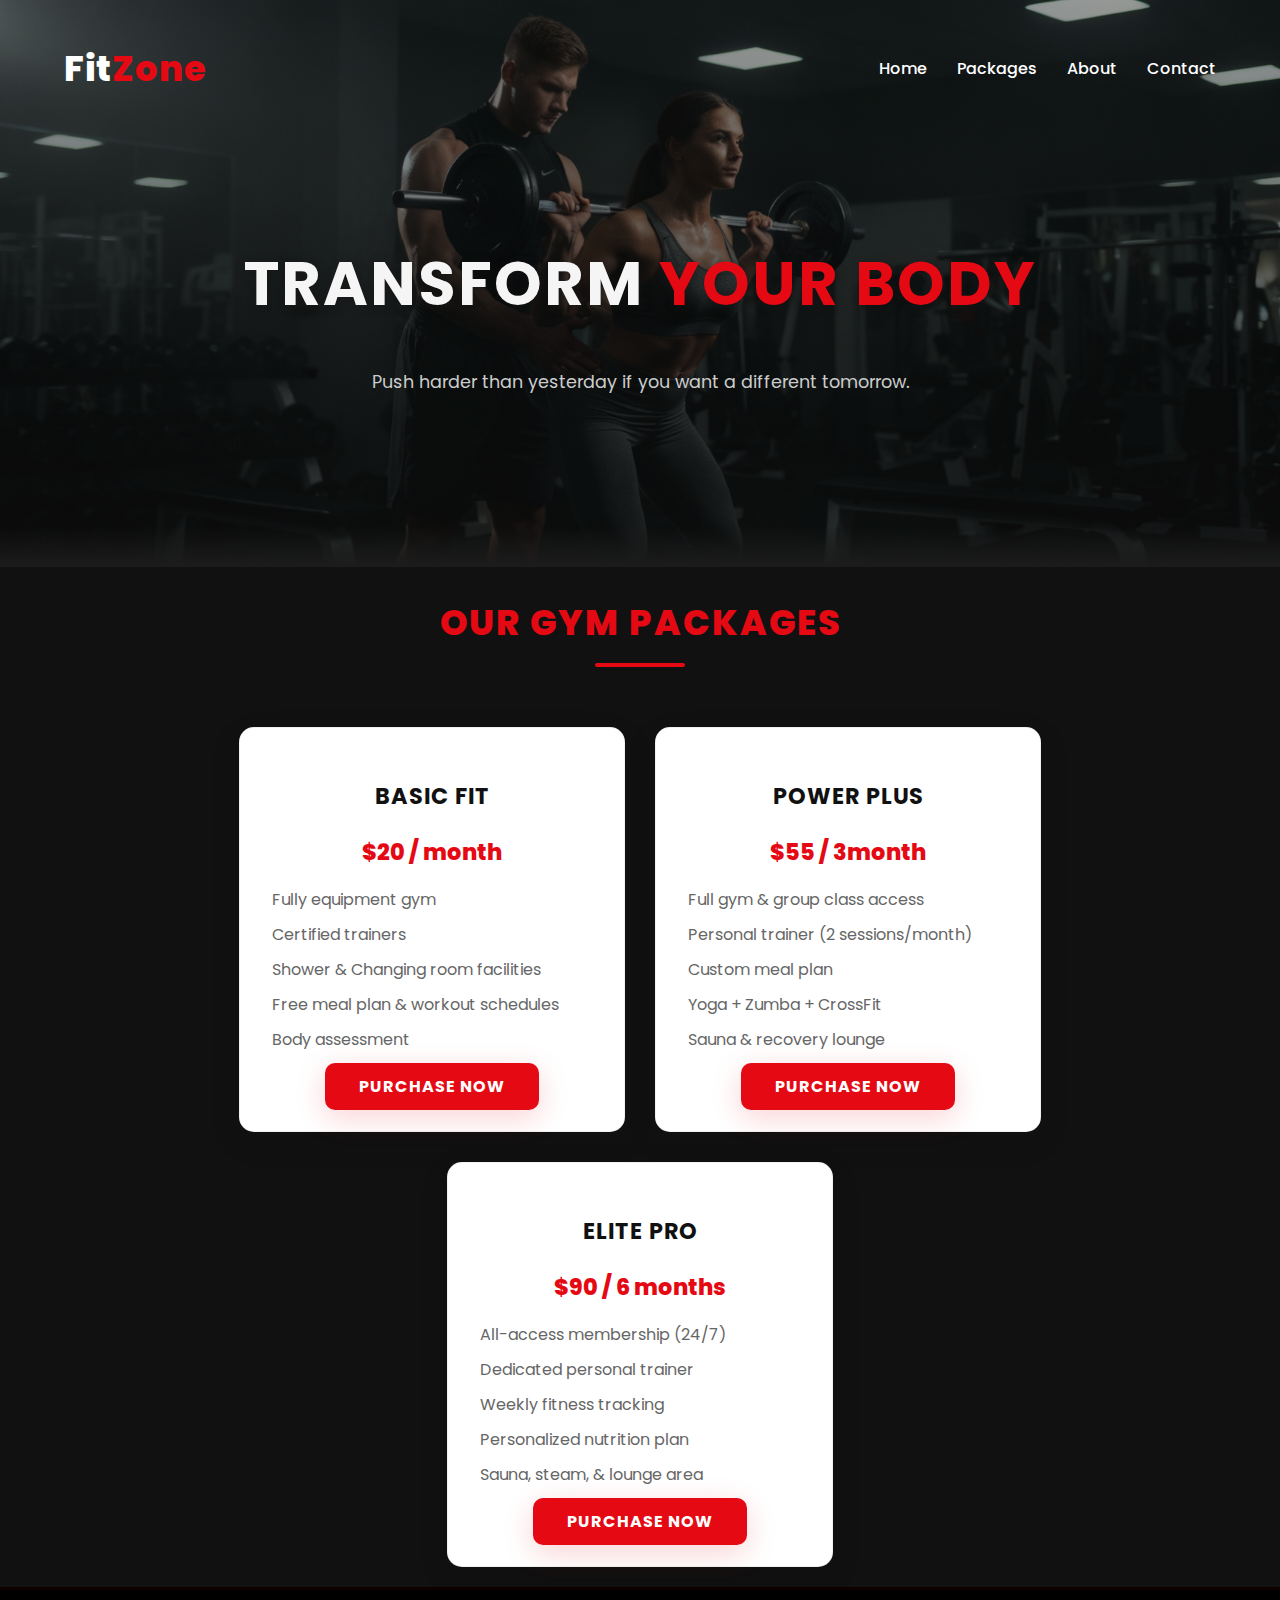
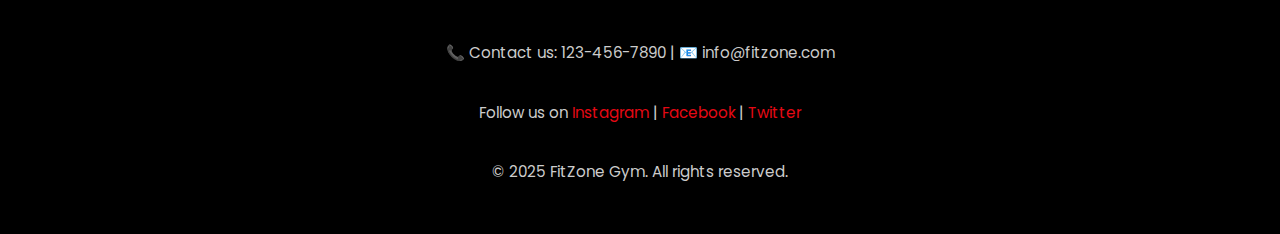
<file: GymPackage.html>
<!DOCTYPE html>
<html>

<head>
  <meta charset="UTF-8">
  <meta name="viewport" content="width=device-width, initial-scale=1.0">
  <title>Gym Website</title>
  <link rel="stylesheet" href="GymPackage.css">
  <link rel="Purchase" href="Purchase.html">
</head>

<body>
  <header class="header">

    <div class="navbar">
      <div class="logo">Fit<span>Zone</span></div>
      <nav>
        <ul class="nav-links">
          <li><a href="index.html">Home</a></li>
          <li><a href="#packages">Packages</a></li>
          <li><a href="#about">About</a></li>
          <li><a href="#contact">Contact</a></li>
        </ul>
      </nav>
    </div>

    <div class="hero">
      <h1>Transform <span>Your Body</span></h1>
      <p>Push harder than yesterday if you want a different tomorrow.</p>
    </div>

  </header>

  <main class="Wrapper">
    <div class="page-title">
      <h2 class="title">Our Gym Packages</h2>
    </div>


    <div class="Package-container">
      
      <!-- BASIC PACKAGE -->
      <div class="Package package-basic">
        <h2>Basic Fit</h2>
        <p class="price">$20 / month</p>
        <ul>
          <li>Fully equipment gym</li>
          <li>Certified trainers</li>
          <li>Shower & Changing room facilities</li>
          <li>Free meal plan & workout schedules</li>
          <li>Body assessment</li>
        </ul>
        <a href="Purchase.html?plan=BasicFit" class="btn">PURCHASE NOW</a>
      </div>


      <!-- POWER PACKAGE -->
      <div class="Package package-power">
        <h2>Power Plus</h2>
        <p class="price">$55 / 3month</p>
        <ul>
          <li>Full gym & group class access</li>
          <li>Personal trainer (2 sessions/month)</li>
          <li>Custom meal plan</li>
          <li>Yoga + Zumba + CrossFit</li>
          <li>Sauna & recovery lounge</li>
        </ul>
        <a href="Purchase.html?plan=PowerPlus" class="btn">PURCHASE NOW</a>
      </div>

      <!-- ELITE  PACKAGE -->
      <div class="Package package-elite">
        <h2>Elite Pro</h2>
        <p class="price">$90 / 6 months</p>
        <ul>
          <li>All-access membership (24/7)</li>
          <li>Dedicated personal trainer</li>
          <li>Weekly fitness tracking</li>
          <li>Personalized nutrition plan</li>
          <li>Sauna, steam, & lounge area</li>
        </ul>
        <a href="Purchase.html?plan=ElitePro" class="btn">PURCHASE NOW</a>
      </div>

    </div>

    </section>
  </main>

  <footer class="footer">
    <p>📞 Contact us: 123-456-7890 | 📧 info@fitzone.com</p>
    <p>Follow us on
      <a href="#">Instagram</a> |
      <a href="#">Facebook</a> |
      <a href="#">Twitter</a>
    </p>
    <p>&copy; 2025 FitZone Gym. All rights reserved.</p>
  </footer>


</body>

</html>
</file>
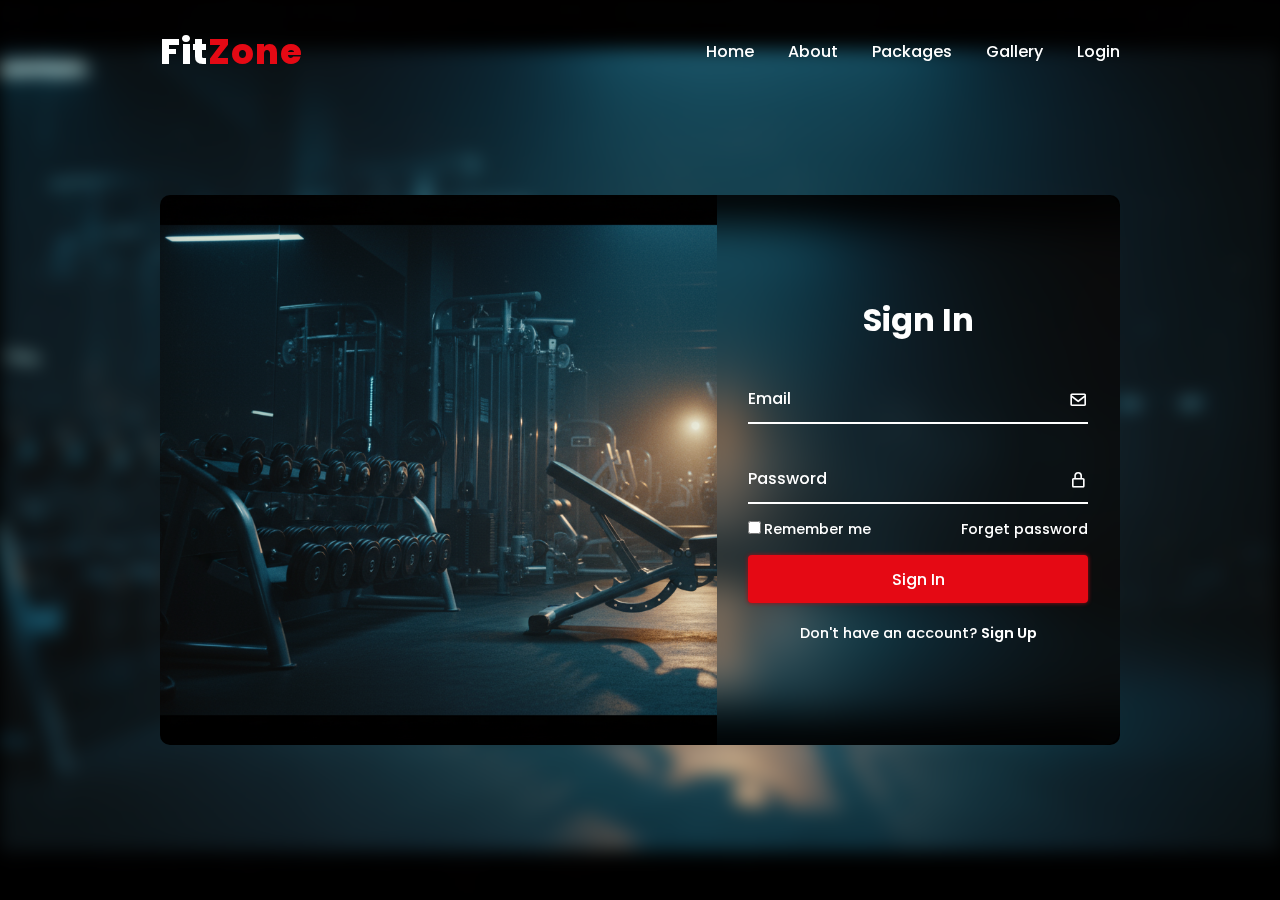
<file: login.html>
<!DOCTYPE html>
<html lang="en">

<head>
    <meta charset="UTF-8">
    <meta name="viewport" content="width=device-width, initial-scale=1.0">
    <title>Gym Website with login & Registration Form</title>
    <link rel="stylesheet" href="login.css">
    <script src="login.js" defer></script>
    <link href='https://unpkg.com/boxicons@2.1.4/css/boxicons.min.css' rel='stylesheet'>   <!-- page usage link for the icons used in form-->
   
</head>

<body>
    
    <header class="header">  <!-- topper bar -->
        <div class="logo">
            Fit<span>Zone</span>
        </div>
        <nav class="navbar">
            <a href="#">Home</a>
            <a href="#">About</a>
            <a href="GymPackage.html">Packages</a>
            <a href="#">Gallery</a>
            <a href="login.html">Login</a>

        </nav>
    </header>

    <div class="background"></div>
    
    <div class="container">     <!-- main section of the page -->
        
        <div class="content"></div>     <!-- for right side content -->
        <div class="logreg-box">        <!-- login/logup detais -->

            <div class="form-box login">         <!-- form fo sing in -->
                <form action="login.php" method="post">
                    <h2>Sign In</h2>

                    <div class="input-box">
                        <span class="icon"><i class='bx bx-envelope'></i></span>
                        <input type="email" name="email" required>
                        <label>Email</label>
                    </div>

                    <div class="input-box">
                        <span class="icon"><i class='bx bx-lock-alt'></i></span>
                        <input type="password" name="password"  required>
                        <label>Password</label>
                    </div>

                    <div class="remember-forget">
                        <label><input type="checkbox">Remember me
                        </label>
                        <a href="#">Forget password</a>
                    </div>

                    <button type="submit" class="btn">Sign In</button>

                    <div class="login-register">
                        <p>Don't have an account? <a href="#" class="register-link">Sign Up</a></p>
                    </div>
                </form>
            </div>


            <div class="form-box register">     <!-- form for sign uo -->
                <form action="Register.php" method="post">
                    <h2>Sign Up</h2>

                    <div class="input-box">
                        <span class="icon"><i class='bx bx-user'></i></span>
                        <input type="text" name="name" required>
                        <label>Name</label>
                    </div>

                    <div class="input-box">
                        <span class="icon"><i class='bx bx-envelope'></i></span>
                        <input type="email" name="email" required>
                        <label>Email</label>
                    </div>

                    <div class="input-box">
                        <span class="icon"><i class='bx bx-lock-alt'></i></span>
                        <input type="password" name="password" required>
                        <label>Password</label>
                    </div>

                    <div class="remember-forget">
                        <label><input type="checkbox">I agree to the terms & conditions</label>
                    </div>

                    <button type="submit" class="btn">Sign Up</button>

                    <div class="login-register">
                        <p>Already have an account? <a href="#" class="login-link">Sign In</a></p>
                    </div>
                </form>
            </div>


        </div>
    </div>

</body>

</html>
</file>
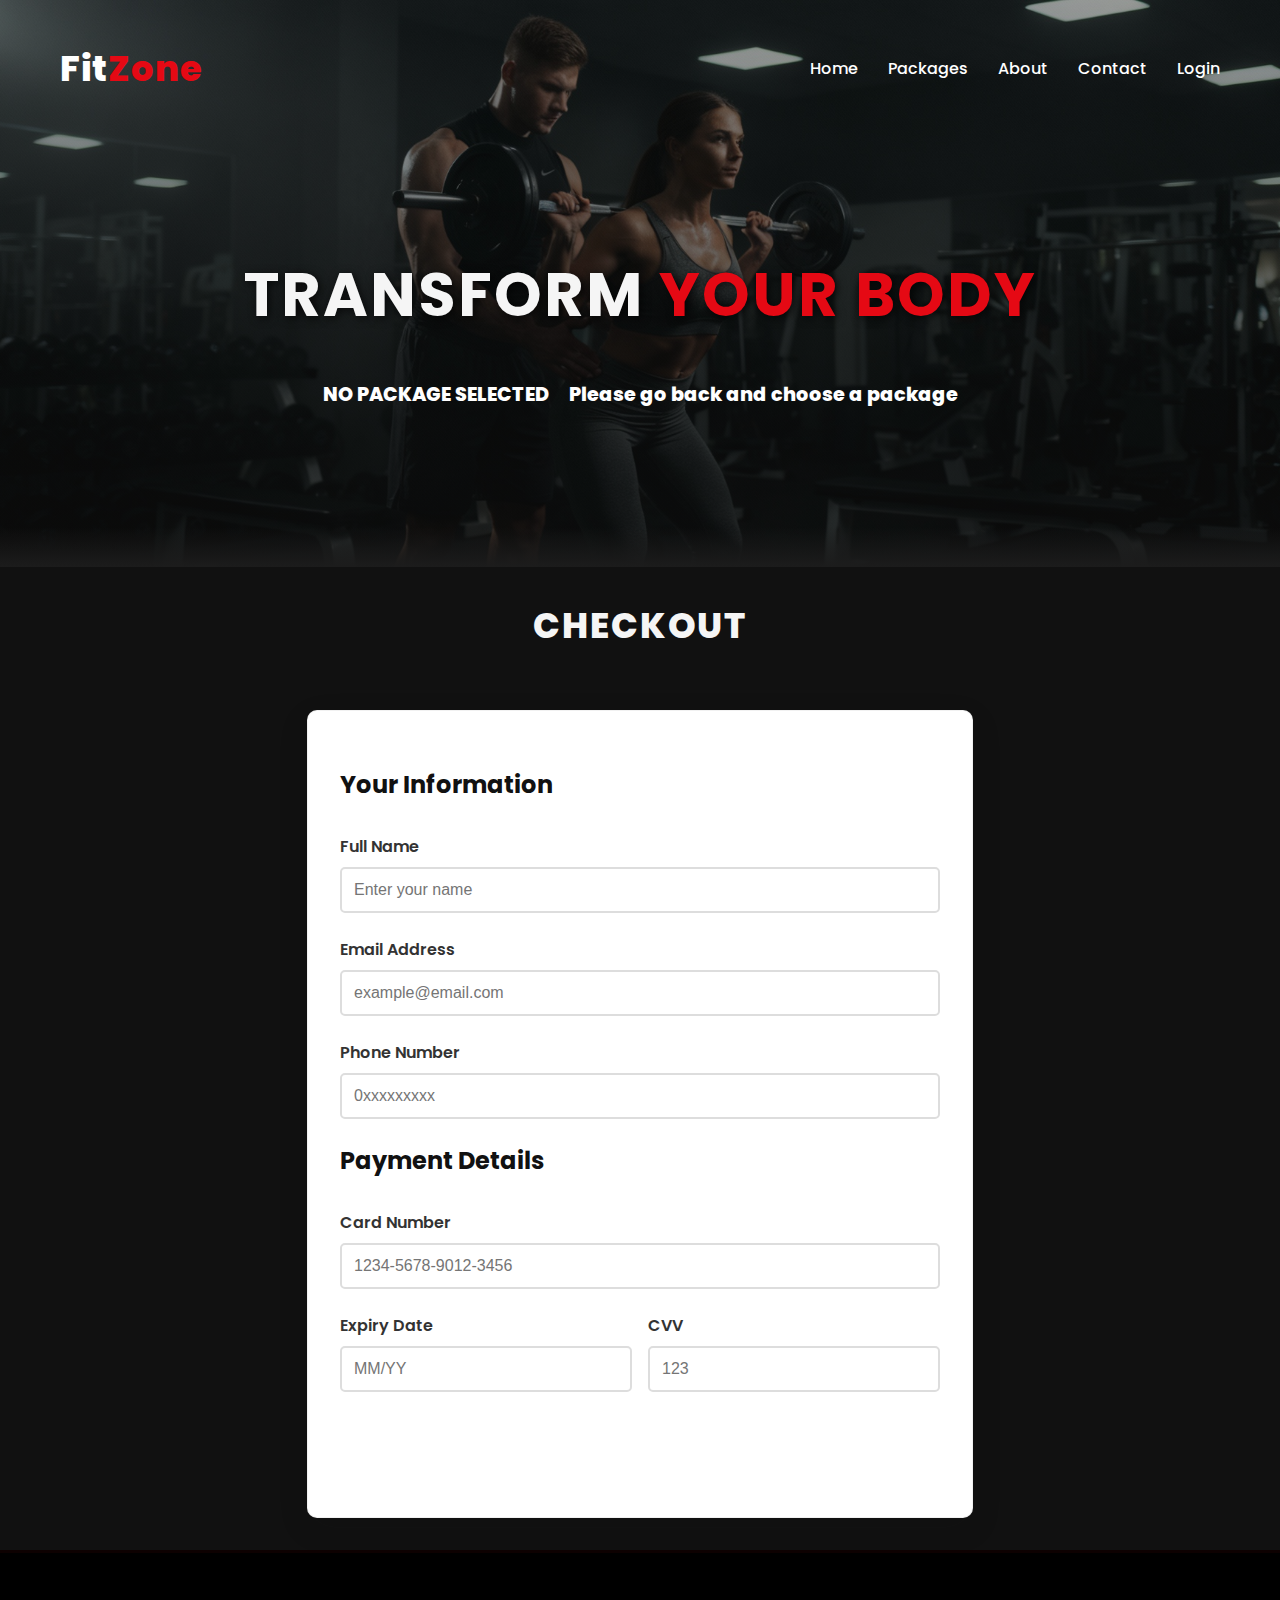
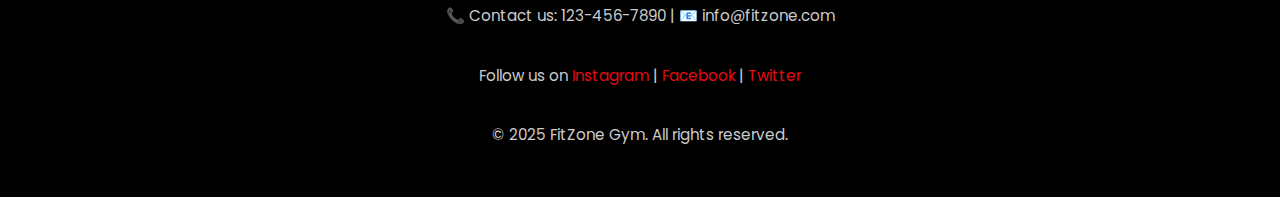
<file: Purchase.html>
<!DOCTYPE html>
<html lang="en">

<head>
    <meta charset="UTF-8">
    <meta name="viewport" content="width=device-width, initial-scale=1.0">
    <title>Checkout | FitZone Gym</title>
    <link rel="stylesheet" href="header.css">
    <style>
        /* Hero Section Styles */
        .package-hero {
            display: flex;
            justify-content: center;
            text-align: center;
            margin-top: 1rem;
        }
        #package-name {
            font-size: 1.2rem;
            font-weight: 800;
            text-transform: uppercase;
            /* margin-bottom: 0.2rem; */
            color: white;
            margin: 0 10px 0 0;
            align-content: center;
            /* margin-right: 30px ;
            padding-top: 1px; */
        }

        #package-price {
            font-size: 1.2rem;
            font-weight: 800;
            color: white;
            margin: 0 0 0 10px;
            align-content: center;
            /* margin-top: 0.2rem;
            padding-top: 13px; */
        }

        /* Checkout Container Styles */
        .checkout-container {
            width: 90%;
            max-width: 1200px;
            margin: 2rem auto;


        }

        .checkout-container h2 {
            text-align: center;
            font-size: 2.2rem;
            font-weight: 800;
            margin-bottom: 40px;
            color: var(--netflix-red);
            text-transform: uppercase;
            letter-spacing: 2px;
        }

        .checkout-container h2::after {
            content: "";
            display: block;
            width: 90px;
            height: 4px;
            margin: 14px auto 0;
            background: var(--netflix-red);
            border-radius: 2px;
        }

        /* Form Styles */
        .checkout-form {
            background-color: #ffffff;
            border-radius: 10px;
            box-shadow: 0 10px 30px rgba(17, 17, 17, 0.12);
            padding: 32px;
            border: 1px solid rgba(17, 17, 17, 0.06);
            color: var(--dark-bg);
            max-width: 600px;
            margin: 0 auto;
            width: 100%;
        }

        .checkout-form h3 {
            color: var(--netflix-red);
            text-align: left;
            font-size: 1.5rem;
            margin: 1.5rem 0;
            padding-bottom: 0.5rem;
            border-bottom: 2px solid rgba(var(--netflix-red-rgb), 0.2);
        }

        .form-group {
            margin-bottom: 1.5rem;
            width: 100%;
        }

        .checkout-form label {
            display: block;
            font-weight: 600;
            margin-bottom: 0.5rem;
            color: #333;
            text-align: left;
        }

        .checkout-form input {
            width: 100%;
            padding: 12px;
            border: 2px solid #ddd;
            border-radius: 5px;
            font-size: 1rem;
            transition: border-color 0.3s;
            box-sizing: border-box;
        }

        .checkout-form input:focus {
            border-color: var(--netflix-red);
            outline: none;
            box-shadow: 0 0 0 2px rgba(var(--netflix-red-rgb), 0.1);
        }

        .card-details {
            display: flex;
            gap: 1rem;
            margin-bottom: 1.5rem;
        }

        .card-details .form-group {
            flex: 1;
            margin-bottom: 0;
        }

        .btn {
            background-color: var(--netflix-red);
            color: white;
            padding: 1rem 2rem;
            border: none;
            border-radius: 5px;
            font-size: 1.1rem;
            font-weight: 600;
            cursor: pointer;
            transition: background-color 0.3s;
            width: 100%;
            margin-top: 1rem;
        }

        .btn:hover {
            background-color: #B30710;
        }

        /* Responsive Styles */
        @media (max-width: 768px) {
            .checkout-container {
                width: 95%;
                padding: 15px;
            }

            .checkout-form {
                padding: 24px;
            }

            .checkout-container h2 {
                font-size: 1.8rem;
            }

            #package-name,
            #package-price {
                font-size: 1.8rem;
            }
        }

        @media (max-width: 480px) {
            
            .checkout-container {
                width: 100%;
                padding: 10px;
            }

            .checkout-form {
                padding: 20px;
            }

            .card-details {
                flex-direction: column;
                gap: 0;
            }

            .card-details .form-group {
                width: 100%;
                margin-bottom: 1.5rem;
            }

            .checkout-container h2 {
                font-size: 1.5rem;
            }

            .checkout-form h3 {
                font-size: 1.3rem;
            }

            #package-name,
            #package-price {
                font-size: 1.5rem;
            }

            .checkout-form input {
                padding: 10px;
            }

            .btn {
                padding: 0.8rem 1.5rem;
            }
        }
    </style>
</head>




<body>

    <header class="header">

        <div class="navbar">
            <div class="logo">Fit<span>Zone</span></div>
            <nav>
                <ul class="nav-links">
                    <li><a href="index.html">Home</a></li>
                    <li><a href="GymPackage.html">Packages</a></li>
                    <li><a href="#about">About</a></li>
                    <li><a href="#contact">Contact</a></li>
                    <li><a href="login.html">Login</a>
                </ul>
            </nav>
        </div>

        <div class="hero">
            <h1>Transform <span>Your Body</span></h1>
            <div class="package-hero">
                <h2 id="package-name"></h2>
                <h2 id="package-price"></h2>
            </div>
        </div>
    </header>

    <script>
        const params = new URLSearchParams(window.location.search);
        const plan = params.get('plan');

        const packageName = document.getElementById("package-name");
        const packagePrice = document.getElementById("package-price");

        if (plan === "BasicFit") {
            packageName.textContent = "Basic Fit";
            packagePrice.textContent = "$20 / month";
        } else if (plan === "PowerPlus") {
            packageName.textContent = "Power Plus";
            packagePrice.textContent = "$55 / month";
        } else if (plan === "ElitePro") {
            packageName.textContent = "Elite Pro";
            packagePrice.textContent = "$90 / month";
        } else {
            packageName.textContent = "No Package Selected";
            packagePrice.textContent = "Please go back and choose a package";
        }
    </script>


    <main class="checkout-container">
        <h2>Checkout</h2>

        <!-- User Info -->
        <form class="checkout-form" onsubmit="submitForm(event)">
            <h3>Your Information</h3>
            <div class="form-group">
                <label>Full Name</label>
                <input type="text" placeholder="Enter your name" required>
            </div>

            <div class="form-group">
                <label>Email Address</label>
                <input type="email" placeholder="example@email.com" required>
            </div>

            <div class="form-group">
                <label>Phone Number</label>
                <input type="tel" placeholder="0xxxxxxxxx" required>
            </div>

            <h3>Payment Details</h3>
            <div class="form-group">
                <label>Card Number</label>
                <input type="text" placeholder="1234-5678-9012-3456" required maxlength="19">
            </div>

            <div class="card-details">
                <div class="form-group">
                    <label>Expiry Date</label>
                    <input type="datetime" placeholder="MM/YY" required maxlength="5">
                </div>
                <div class="form-group">
                    <label>CVV</label>
                    <input type="text" placeholder="123" required maxlength="3">
                </div>
            </div>

            <button type="submit" class="btn">Complete Purchase</button>
        </form>

        <script>
            function submitForm(event) {
                alert("Successfully Purchased!");
            }
        </script>
    </main>

    <footer class="footer">
        <p>📞 Contact us: 123-456-7890 | 📧 info@fitzone.com</p>
        <p>Follow us on
            <a href="#">Instagram</a> |
            <a href="#">Facebook</a> |
            <a href="#">Twitter</a>
        </p>
        <p>&copy; 2025 FitZone Gym. All rights reserved.</p>
    </footer>

</body>

</html>
</file>
<file: GymPackage.css>
@import url('https://fonts.googleapis.com/css2?family=Poppins:wght@400;600;700;800&display=swap');

/* ---------- Global ---------- */
:root {
  --primary-red: #e50914; /* Bright Energetic Red */
  --dark-bg: #111111;     /* Rich Charcoal Black */
  --mid-bg: #1c1c1c;      /* Dark Gray */
  --light-text: #f5f5f5;  /* Soft White */
  --muted-text: #cccccc;  /* Grayish White */
}

body {
  margin: 0;
  font-family: 'Poppins', sans-serif;
  background-color: var(--dark-bg);
  color: var(--light-text);
  scroll-behavior: smooth;
}

/* General header background */
.header {
  background: linear-gradient(rgba(15,15,15,0.4), rgba(15,15,15,0.7)),
    url('couple_workout_15_6_ratio.png') center/cover no-repeat;
  /* Standardized hero size to avoid full-page header */
  min-height: 55vh; /* slightly smaller hero */
  max-height: 75vh; /* cap on very large screens */
  color: var(--light-text);
  display: flex;
  flex-direction: column;
  justify-content: center; /* center hero vertically */
  align-items: center;     /* center horizontally */
  background-attachment: scroll; /* ensure background stays behind content */
  position: relative;
  padding: 36px 20px; /* comfortable padding on smaller viewports */
}

/* soft fade at bottom of header to separate from main */
.header::after {
  content: "";
  position: absolute;
  left: 0;
  right: 0;
  bottom: 0;
  height: 40px;
  background: linear-gradient(180deg, rgba(15,15,15,0) 0%, rgba(28,28,28,1) 100%);
  pointer-events: none;
}



/* Logo styling */
.logo {
  font-size: 2.2rem;
  font-weight: 800;
  letter-spacing: 1px;
  color: white;
}
.logo span {
  color: var(--primary-red);
}

/* Navbar flex */
.navbar {
  display: flex;
  justify-content: space-between;
  align-items: center;
  padding: 20px 5%;
  position: absolute; /* position over the header so hero can be centered */
  top: 20px;
  left: 0;
  right: 0;
  z-index: 100;       /* ensures it stays above content */
  width: 90%;
  margin: 0 auto;
}

/* Nav links */
.nav-links {
  list-style: none;
  display: flex;
  gap: 30px;
}
.nav-links a {
  text-decoration: none;
  color: white;
  font-weight: 500;
  font-size: 1rem;
  position: relative;
  transition: color 0.3s;
}
.nav-links a::after {
  content: "";
  position: absolute;
  bottom: -4px;
  left: 0;
  width: 0%;
  height: 2.3px;
  background: var(--primary-red);
  transition: width 0.3s ease;
}
.nav-links a:hover::after {
  width: 100%;
}
.nav-links a:hover {
  color: var(--primary-red);
}

/* Hero (Title section) */
.hero {
  text-align: center;
  margin-top: 50px;
}
.hero h1 {
  text-align: center;
  font-size: 3.8rem;
  text-transform: uppercase;
  letter-spacing: 2px;
  text-shadow: 2px 2px 10px rgba(20, 20, 20, 0.7);
}

.hero h1 span {
  color: var(--primary-red);
}
.hero p {
  font-size: 1.1rem;
  margin: 15px 0 25px;
  color: var(--muted-text);
}


.title {
  text-align: center;
  font-size: 2.2rem;
  font-weight: 800;
  margin-bottom: 40px;
  color: var(--primary-red);
  text-transform: uppercase;
  letter-spacing: 2px;
}

/* red underline accent under section title */
.title::after {
  content: "";
  display: block;
  width: 90px;
  height: 4px;
  margin: 14px auto 0;
  background: var(--primary-red);
  border-radius: 2px;
}


.Package-container {
  display: flex;
  justify-content: center;
  gap: 30px;
  padding: 20px;
  flex-wrap: wrap;
  max-width: 1200px;
  margin: 0 auto;
}

.Package {
  background-color: #ffffff; /* white cards */
  border-radius: 15px;
  box-shadow: 0 10px 30px rgba(17,17,17,0.12);
  width: 100%;
  max-width: 320px;
  padding: 32px;
  text-align: center;
  transition: transform 0.28s ease, box-shadow 0.28s ease;
  border: 1px solid rgba(17,17,17,0.06);
  color: var(--dark-bg); /* dark text on white card */
}



.Package:hover {
  transform: translateY(-10px);
  box-shadow: 0 18px 40px rgba(17,17,17,0.18), 0 6px 30px rgba(229,9,20,0.06);
  border-color: rgba(229,9,20,0.12);
  background-color: #ffffff;
}

.Package h2 {
  color: var(--dark-bg);
  font-size: 1.4rem;
  margin-bottom: 10px;
  text-transform: uppercase;
  letter-spacing: 1px;
}

.price {
  font-size: 1.4rem;
  font-weight: 800;
  color: var(--primary-red);
  margin-bottom: 14px;
}

.Package ul {
  list-style: none;
  padding: 0;
  color: #666666;
  text-align: left;
  margin: 18px 0 22px;
}

.Package ul li {
  margin: 10px 0;
}

.Package a {
  background-color: var(--primary-red);
  color: #ffffff;
  border: none;
  border-radius: 10px;
  padding: 12px 34px;
  font-weight: 700;
  cursor: pointer;
  transition: transform 0.18s ease, box-shadow 0.22s ease;
  text-transform: uppercase;
  letter-spacing: 1px;
  box-shadow: 0 8px 30px rgba(229,9,20,0.18);
  align-items: center;
}

.Package  a{
  color: #ffffff;
  text-decoration: none;
}

.Package button:hover,
.Package button:focus {
  background-color: #b00710; /* darker red on hover */
  color: #ffffff;
  box-shadow: 0 12px 36px rgba(176,7,16,0.22);
  transform: translateY(-3px);
}

.Package button:focus-visible {
  box-shadow: 0 0 0 6px rgba(229,9,20,0.12);
}
/* Footer styling */
.footer {
  background-color: #000000;
  color: var(--muted-text);
  text-align: center;
  padding: 36px 20px;
  font-size: 0.95rem;
  min-height: 68px; /* keep footer compact and consistent */
  display: flex;
  align-items: center;
  justify-content: center;
  flex-direction: column;
  gap: 6px;
  border-top: 3px solid rgba(229,9,20,0.06); /* subtle red separator */
}

.footer a {
  color: var(--primary-red);
  text-decoration: none;
}


/* Responsive adjustments */
@media (max-width: 1200px) {
  .Package-container {
    padding: 20px 4%;
  }
}

@media (max-width: 900px) {
  .header {
    min-height: 70vh;
    height: auto;
    padding: 30px 16px;
  }

  .hero h1 {
    font-size: 2.2rem;
  }

  .navbar {
    padding: 12px 4%;
    width: 92%;
  }

  .Package {
    max-width: calc(50% - 30px);
  }

  .Package-container {
    gap: 20px;
  }
}

@media (max-width: 520px) {
  .header {
    min-height: 60vh;
    padding: 24px 12px;
  }

  .hero h1 {
    font-size: 1.6rem;
  }

  .Package {
    max-width: 100%;
  }

  .nav-links {
    gap: 14px;
    font-size: 0.95rem;
  }

  .Package-container {
    padding: 20px 16px;
    gap: 16px;
  }

  .Package {
    padding: 24px;
  }
}

@media (max-width: 380px) {
  .navbar {
    padding: 12px 3%;
    width: 94%;
  }

  .nav-links {
    gap: 10px;
    font-size: 0.9rem;
  }

  .logo {
    font-size: 1.8rem;
  }

  .Package {
    padding: 20px;
  }
}

@media (max-height: 640px) {
  /* For short viewports (small laptops/tablets) reduce header height so hero isn't cramped */
  .header {
    min-height: 55vh;
    padding: 20px 12px;
  }
}
</file>
<file: login.css>
@import url('https://fonts.googleapis.com/css2?family=Poppins:wght@400;600;700;800&display=swap');

* {
    margin :0;
    padding: 0;
    box-sizing: border-box;
    font-family: poppins, sans-serif;

}
body {
    background: black;
}
.header{
    position: fixed;
    top: 0;
    left: 0;
    width: 100%;
    padding: 25px 12.5%;
    background:transparent;
    display: flex;
    justify-content: space-between;
    align-items: center;
    z-index: 100;

}

.navbar a{
    position: relative;
    font-size: 1rem;
    color: white;
    text-decoration: none;
    font-weight: 500;
    margin-left: 30px;

}

.navbar a::after{
    content: "";
    position: absolute;
    left: 0;
    bottom: -5px;
    width: 100%;
    height: 2px;
    background: white;
    border-bottom: 5px;
    transform: translateY(10px);
    opacity: 0;
    transition: .5s;


}
.navbar a:hover::after{
    transform: translateY(0);
    opacity: 1;
}

.logo {
  font-size: 2.2rem;
  font-weight: 800;
  letter-spacing: 1px;
  color: white;
}
.logo span {
  color: #E50914; /* #E50914 */
}

.background{
    width: 100%;
    height: 100vh;
    background: url('Dark\ Cinematic\ Gym\ Login\ Background.png')no-repeat;
    background-size: cover;
    background-position: center;
    filter: blur(9px);

}
.container{
    position: absolute;
    top: 50%;
    left: 50%;
    transform: translate(-50%, -50%);
    width: 75%;
    height: 550px;
    background: url('Dark\ Cinematic\ Gym\ Login\ Background.png') no-repeat;
    background-size: cover;
    background-position: center;
    border-radius: 10px;
    margin-top: 20px;

}

.container .content{
    position: absolute;
    top: 0;
    left: 0;
    width: 58%;
    height: 100%;
    
}

.container .logreg-box{
    position: absolute;
    top: 0;
    right: 0;
    width: calc(100% - 58%);
    height: 100%;
    overflow: hidden;
}

.logreg-box .form-box{
    position: absolute;
    transition: transform .6s ease;
    transform: translateX(0);
}

.logreg-box .form-box.register {
    transform: translateX(430px);
}

.logreg-box.active .form-box.login {
    transform: translateX(-430px);
}

.logreg-box.active .form-box.register {
    transform: translateX(0);
}

.logreg-box .form-box{
    display: flex;
    justify-content: center;
    align-items: center;
    width: 100%;
    height: 100%;
    backdrop-filter: blur(20px);
    background: transparent;
    border-top-right-radius: 15px;
    border-bottom-right-radius: 15px;
    color: white;
}

.form-box h2{
    font-size: 32px ;
    text-align: center;
}

.form-box .input-box{
    position: relative;
    width: 340px;
    height: 50px;
    border-bottom: 2px solid white;
    margin: 30px 0;

}

.input-box input{
    width: 100%;
    height: 100%;
    background: transparent;
    border: none;
    outline: none;
    font-size: 16px;
    color: white;
    font-weight: 500;
    padding-right: 28px;
}



.input-box label{
    position: absolute;
    top: 50%;
    left: 0;
    transform: translateY(-50%);
    font-size: 16px;
    font-weight: 500;
    pointer-events: none;
    transition: .5s ease;
}

.input-box input:focus ~ label,
.input-box input:valid ~ label{
    top: -5px;
}

.input-box .icon{
    position: absolute;
    right: 0;
    top: 13px;
    font-size: 19px;
}

.form-box .remember-forget{
    font-size: 14.5px;
    font-weight: 500;
    margin: -15px 0 15px;
    display: flex;
    justify-content: space-between;
}

.remember-forget label input{
    margin-right: 3px;
    accent-color: white
    ;
}

.remember-forget a{
    color: white;
    text-decoration: none;
}
    
.remember-forget a:hover{
    text-decoration: underline;
}

.btn{
    width: 100%;
    height: 48px;
    background-color: #E50914;
    border: none;
    outline: none;
    border-radius: 4px;
    cursor: pointer;
    font-size: 16px;
    color: white;
    font-weight: 500;
    box-shadow: 0 0 4px #a30c14;

}

.form-box .login-register{
    font-size: 14.5px;
    font-weight: 500;
    text-align: center;
    margin-top: 20px;
}

.login-register p a{
    color: white;
    text-decoration: none;
    font-weight: 600;
}

.login-register p a:hover{
    text-decoration: underline;
}
</file>
<file: header.css>
@import url('https://fonts.googleapis.com/css2?family=Poppins:wght@400;600;700;800&display=swap');

/* ---------- Global ---------- */
:root {
  --primary-red: #e50914; /* Bright Energetic Red */
  --dark-bg: #111111;     /* Rich Charcoal Black */
  --mid-bg: #1c1c1c;      /* Dark Gray */
  --light-text: #f5f5f5;  /* Soft White */
  --muted-text: #cccccc;  /* Grayish White */
}

body {
  margin: 0;
  font-family: 'Poppins', sans-serif;
  background-color: var(--dark-bg);
  color: var(--light-text);
  scroll-behavior: smooth;
}

/* General header background */
.header {
  background: linear-gradient(rgba(15,15,15,0.4), rgba(15,15,15,0.7)),
    url('couple_workout_15_6_ratio.png') center/cover no-repeat;
  /* Standardized hero size to avoid full-page header */
  min-height: 55vh; /* slightly smaller hero */
  max-height: 75vh; /* cap on very large screens */
  color: var(--light-text);
  display: flex;
  flex-direction: column;
  justify-content: center; /* center hero vertically */
  align-items: center;     /* center horizontally */
  background-attachment: scroll; /* ensure background stays behind content */
  position: relative;
  padding: 36px 20px; /* comfortable padding on smaller viewports */
}

/* soft fade at bottom of header to separate from main */
.header::after {
  content: "";
  position: absolute;
  left: 0;
  right: 0;
  bottom: 0;
  height: 40px;
  background: linear-gradient(180deg, rgba(15,15,15,0) 0%, rgba(28,28,28,1) 100%);
  pointer-events: none;
}



/* Logo styling */
.logo {
  font-size: 2.2rem;
  font-weight: 800;
  letter-spacing: 1px;
  color: white;
}
.logo span {
  color: var(--primary-red);
}

/* Navbar flex */
.navbar {
  display: flex;
  justify-content:space-between;
  align-items: center;
  padding: 20px 60px;
  position: absolute; /* position over the header so hero can be centered */
  top: 20px;
  left: 0;
  right: 0;
  z-index: 100;       /* ensures it stays above content */
}

/* Nav links */
.nav-links {
  list-style: none;
  display: flex;
  gap: 30px;
}
.nav-links a {
  text-decoration: none;
  color: white;
  font-weight: 500;
  font-size: 1rem;
  position: relative;
  transition: color 0.3s;
}
.nav-links a::after {
  content: "";
  position: absolute;
  bottom: -4px;
  left: 0;
  width: 0%;
  height: 2.3px;
  background: var(--primary-red);
  transition: width 0.3s ease;
}
.nav-links a:hover::after {
  width: 100%;
}
.nav-links a:hover {
  color: var(--primary-red);
}

/* Hero (Title section) */
.hero {
  text-align: center;
  margin-top: 50px;
}
.hero h1 {
  text-align: center;
  font-size: 3.8rem;
  text-transform: uppercase;
  letter-spacing: 2px;
  text-shadow: 2px 2px 10px rgba(0,0,0,0.7);
}

.hero h1 span {
  color: var(--primary-red);
}
.hero p {
  font-size: 1.1rem;
  margin: 15px 0 25px;
  color: var(--muted-text);
}

/* Footer styling */
.footer {
  background-color: #000000;
  color: var(--muted-text);
  text-align: center;
  padding: 36px 20px;
  font-size: 0.95rem;
  min-height: 68px; /* keep footer compact and consistent */
  display: flex;
  align-items: center;
  justify-content: center;
  flex-direction: column;
  gap: 6px;
  border-top: 3px solid rgba(229,9,20,0.06); /* subtle red separator */
}

.footer a {
  color: var(--primary-red);
  text-decoration: none;
}
</file>
